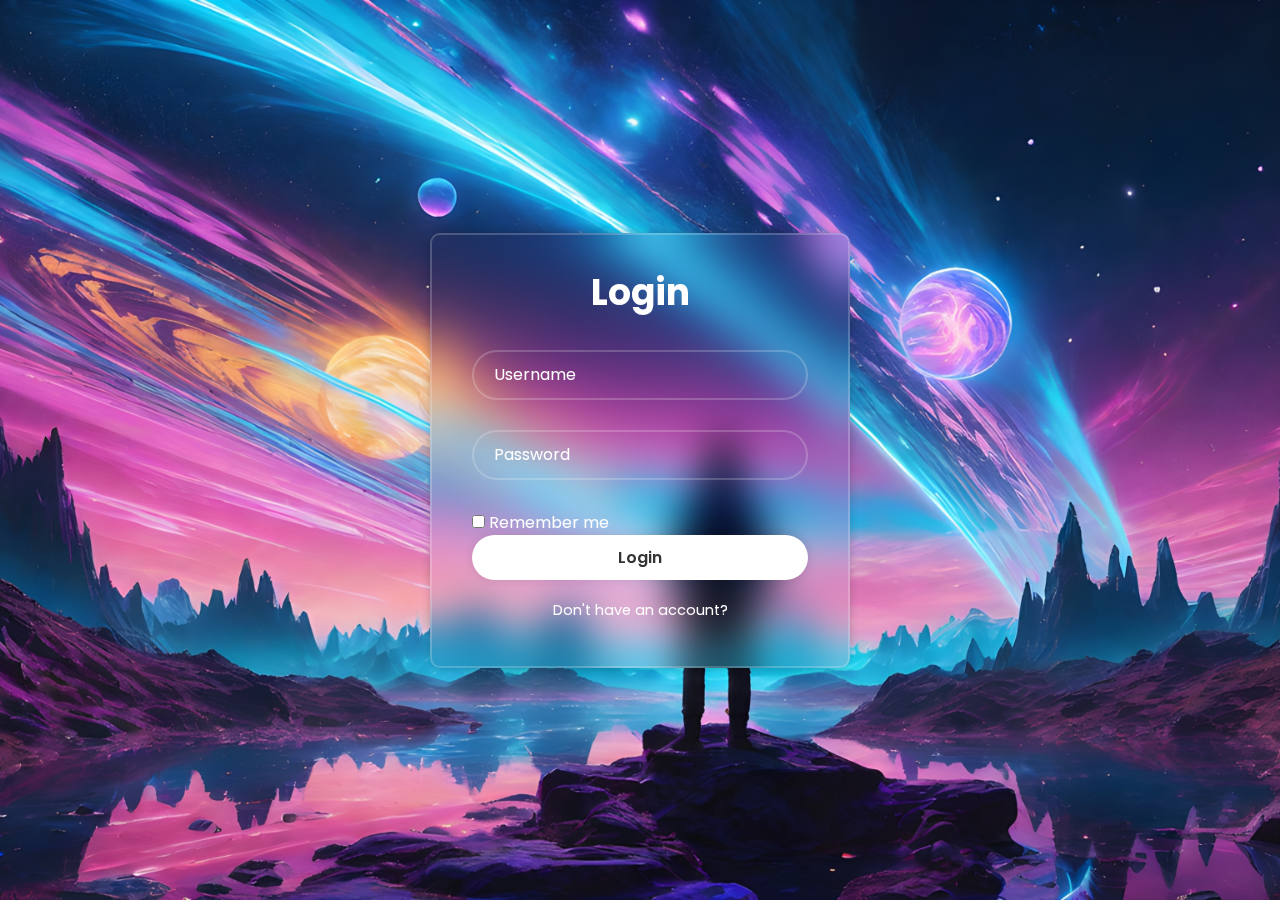
<file: index.html>
<!DOCTYPE html>
<html lang="en">

<head>
    <meta charset="UTF-8">
    <meta http-equiv="X-UA-Compatible" content="IE=edge">
    <meta name="viewport" content="width=device-width,initial-scale=1.0">
    <title>Login Form</title>
    <link rel="stylesheet" href="style.css">
</head>

<body>
    
    <div class="wrapper">
        <form action="">
            <h1>Login</h1>
            <div class="input-box">
                <input type="text" placeholder="Username" required>
                <i class='bx bxs-user'></i>
            </div>
            <div class="input-box">
                <input type="password" placeholder="Password" required>
                <i class='bx bxs-lock-alt'></i>
            </div>

            <div class="remember-forgot">
                <label><input type="checkbox"> Remember me</label>
            </div>

            <button type="submit" class="btn">Login</button>

            <div class="register-link">
                <p>Don't have an account? <a href="#"></a></p>
            </div>
        </form>
    </div>
</body>
</html>
</file>
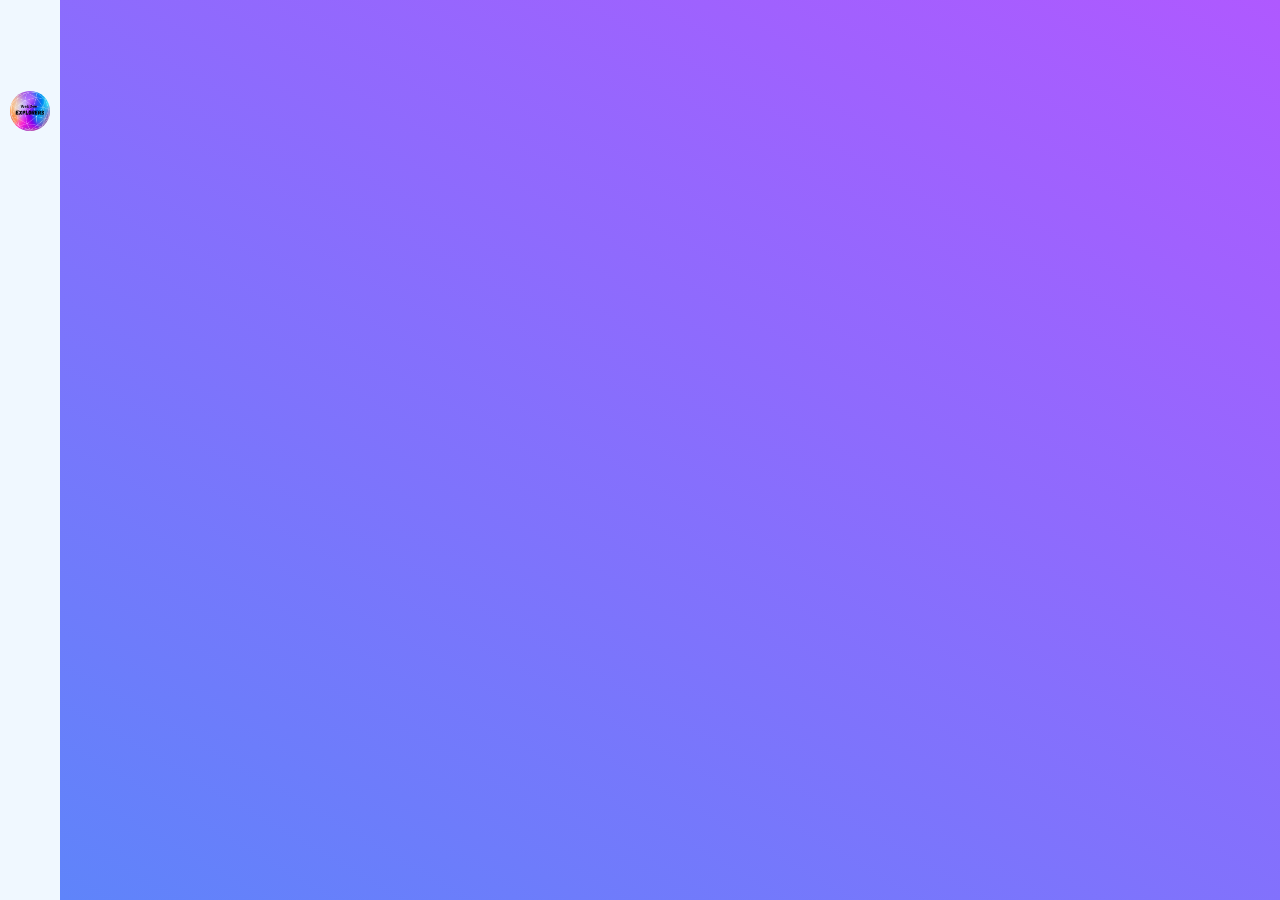
<file: side/sidebar.html>
<!DOCTYPE html>
<html lang="en">
<head>
    <meta charset="UTF-8">
    <meta name="viewport" content="width=device-width, initial-scale=1.0">
    <title>Sidebar Menu</title>
    <link rel="stylesheet" href="sidestyle.css">
    <link rel="stylesheet" href="https://cdnjs.cloudflare.com/ajax/libs/font-awesome/6.5.1/css/all.min.css" 
    integrity="sha512-DTOQO9RWCH3ppGqcWaEA1BIZOC6xxalwEsw9c2QQeAIftl+Vegovlnee1c9QX4TctnWMn13TZye+giMm8e2LwA==" 
    crossorigin="anonymous" referrerpolicy="no-referrer" />
</head>
<body>
    <div class="container">
        <div class="sidebar">
            <div class="logo items">
                <img src="a1.png" alt="">
                <span class="mainHead para">
                    <h5>DEBATE</h5>
                </span>
            </div>

            <li class="items">
                <i class="fa-solid fa-house"></i>
                <p class="para">Home</p>
            </li>
            <li class="items">
                <i class="fa fa-trophy" aria-hidden="true"></i>
                <p class="para">Popular</p>
            </li>
            <li class="items">
                <i class="fa fa-database" aria-hidden="true"></i>
                <p class="para">Topic</p>
            </li>
            </li>
            <li class="items">
                <i class="fa-solid fa-gear"></i>
                <p class="para">Settings</p>
            </li>

            <li class="items logout-btn">
                <i class="fa-solid fa-right-from-bracket"></i>
                <p class="para">Logout</p>
            </li>
        </div>

        <div class="toggler">
            <i class="fa-solid fa-bars" id="toggle-bars"></i>
            <i class="fa-solid fa-xmark" id="toggle-cross"></i>
        </div>

    </div>



    <script src="script.js"></script>
</body>
</html>
</file>
<file: style.css>
@import url("https://fonts.googleapis.com/css2?family=Poppins:wght@300;400;500;600;700;800;900&display=swap");

* {
    margin: 0;
    padding: 0;
    box-sizing: border-box;
    font-family: "Poppins", sans-serif;
}

body {
    display: flex;
    justify-content: center;
    align-items: center;
    min-height: 100vh;
    background: url('img.jpg') no-repeat;
    background-size: cover;
    background-position: center;
}

.wrapper {
    width: 420px;
    background: transparent;
    border: 2px solid rgba(255, 255, 255, .2);
    backdrop-filter: blur(20px);
    box-shadow: 0 0 10px rgba(0, 0, 0, .2);
    color: #fff;
    border-radius: 10px;
    padding: 30px 40px;
}

.wrapper h1 {
    font-size: 36px;
    text-align: center;
}

.wrapper .input-box {
    position: relative;
    width: 100%;
    height: 50px;
    margin: 30px 0;
}

.input-box input {
    width: 100%;
    height: 100%;
    background: transparent;
    border: none;
    outline: none;
    border: 2px solid rgba(255, 255, 255, .2);
    border-radius: 40px;
    font-size: 16px;
    color: #fff;
    padding: 20px 45px 20px 20px;
}

.input-box input::placeholder {
    color: #fff;
}

.input-box i {
    position: absolute;
    right: 20px;
    top: 50%;
    transform: translateY(-50%);
    font-size: 20px;
}

.wrapper .remember_forgot {
    display: flex;
    justify-content: space-between;
    font-size: 14.5px;
    margin: -15px 0 15px;
}

.remember_forgot label input {
    accent-color: #fff;
    margin-right: 3px;
}

.remember_forgot a {
    color: #fff;
    text-decoration: none;
}

.remember_forgot a:hover {
    text-decoration: underline;
}

.wrapper .btn {
    width: 100%;
    height: 45px;
    background: #fff;
    border: none;
    outline: none;
    border-radius: 40px;
    box-shadow: 0 0 10px rgba(0, 0, 0, .1);
    cursor: pointer;
    font-size: 16px;
    color: #333;
    font-weight: 600;
}

.wrapper .register-link {
    font-size: 14.5px;
    text-align: center;
    margin: 20px 0 15px;
}

.register-link p a {
    color: #fff;
    text-decoration: none;
    font-weight: 600;
}

.register-link p a:hover {
    text-decoration: underline;
}
</file>
<file: side/sidestyle.css>
*{
    margin: 0;
    padding: 0;
    box-sizing: border-box;
    font-family: sans-serif;
}

body{
    height: 100vh;
    width: 100vw;
    background: linear-gradient(30deg, #5D85FA, #AF59FF);
}

.container{
    height: 100%;
    width: 100%;
    position: relative;
}

.sidebar{
    height: 100%;
    width: 60px;
    background: aliceblue;
    display: flex;
    flex-direction: column;
    justify-content: space-evenly;
    overflow: hidden;
    transition: all 0.5s ease;
}

.mainHead{
    margin-left: 15px;
}

img{
    height: 40px;
    width: 40px;
    border-radius: 50%;
    margin-left: 10px;
}

.items{
    display: flex;
    align-items: center;
    font-size: 1.3rem;
    color: #000000CC;
    margin-left: 0px;
    padding: 10px 0px;
}

.sidebar li{
    margin-left: 10px;
    border-top-left-radius: 10px;
    border-bottom-left-radius: 10px;
    
}

.items i{
    margin: 0 10px;
}

.para{
    opacity: 0;
    transition: opacity 0.5s ease;
}

.sidebar li:not(.logout-btn):hover {
    background: #000;
    color: aliceblue;
}

.logout-btn{
    margin-top: 50px;
    color: #B70202;
}

.logout-btn:hover{
    background-color: #B70202;
    color: aliceblue;
}

.toggler{
    position: absolute;
    top: 0;
    left: 60px;
    padding: 10px 15px;
    font-size: 1.4rem;
    transition: all 0.5s ease;
}

.toggler #toggle-cross {
    display: none;
}



.active.toggler #toggle-cross {
    display: block;
}

.active.toggler #toggle-bars {
    display: none;
}

.active.toggler {
    left: 170px;
}

.active.sidebar {
    width: 220px;
}

.active.sidebar .para{
    opacity: 1;
}
</file>
